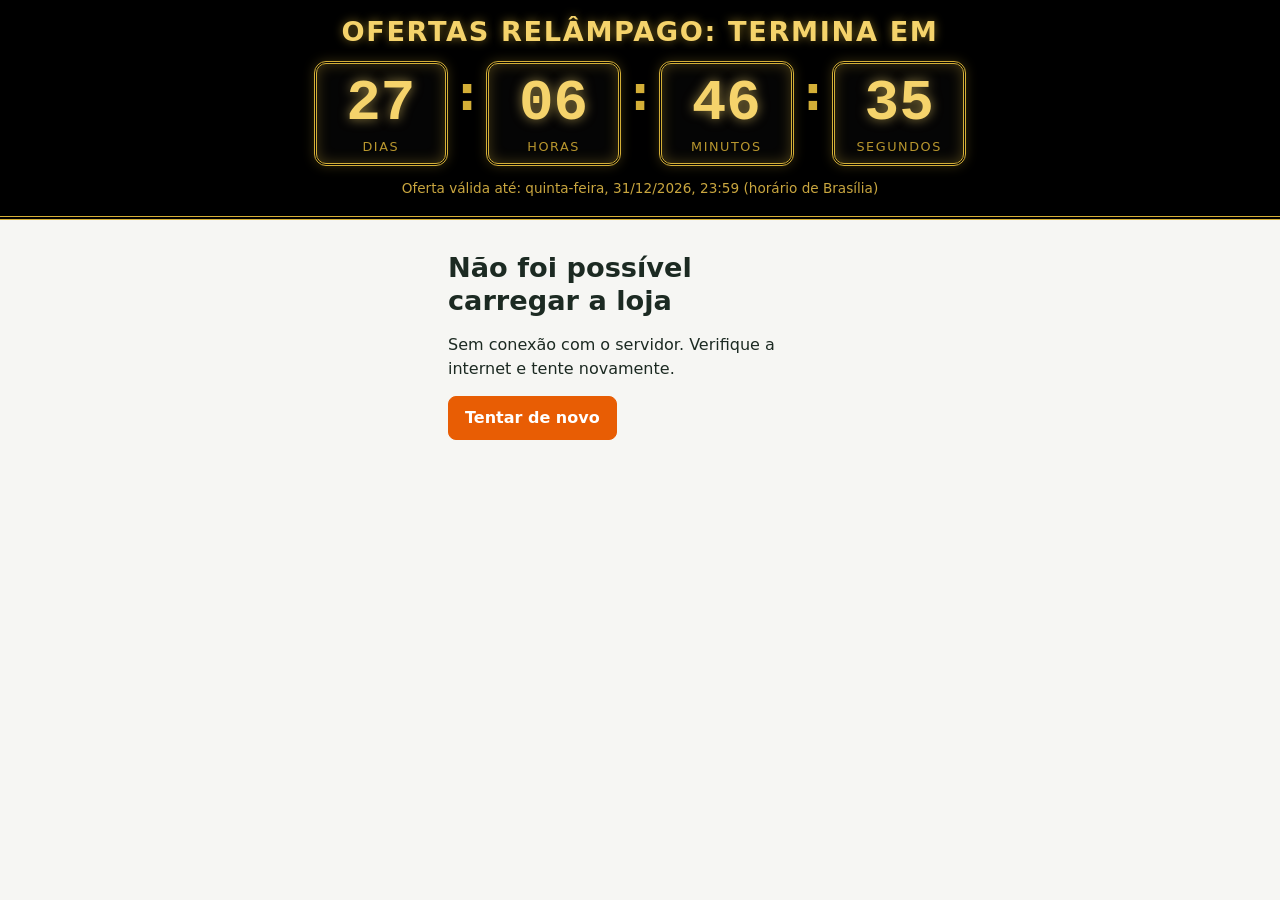
<file: index.html>
<!doctype html>
<html lang="pt-BR">
<head>
  <meta charset="utf-8">
  <meta name="viewport" content="width=device-width, initial-scale=1">
  <title>BR Carregadores</title>
  <meta name="description" content="Carregadores originais e cabos de carregamento ultrarrápido com ofertas por tempo limitado.">
  <link rel="stylesheet" href="css/estilo.css">
  <link rel="stylesheet" href="css/slots.css">
  <link rel="stylesheet" href="css/contagem.css">
  <link rel="stylesheet" href="css/loja.css">
  <link rel="stylesheet" href="css/responsivo.css">
</head>
<body>
  <div id="cab-loja"></div>
  <div id="topo-site"></div>
  <div class="slot-navbar" id="slot-navbar" hidden></div>

  <div class="layout-site" id="layout-site">
    <aside class="lado esq" id="slot-resultados" aria-label="Publicidade" hidden></aside>
    <div id="app"><p class="carregando">Carregando…</p></div>
    <aside class="lado dir" id="slot-lateral" aria-label="Publicidade" hidden></aside>
  </div>

  <footer class="slot-rodape" id="slot-rodape" hidden></footer>
  <div id="toast" role="status" aria-live="polite"></div>
  <script src="config.js"></script>
  <script src="js/util.js"></script>
  <script src="js/api.js"></script>
  <script src="js/ui.js"></script>
  <script src="js/imagens.js"></script>
  <script src="js/carrossel.js"></script>
  <script src="js/slots.js"></script>
  <script src="js/slots-extra.js"></script>
  <script src="js/contagem.js"></script>
  <script src="js/qr.js"></script>
  <script src="js/pedido.js"></script>
  <script src="js/loja.js"></script>
</body>
</html>
</file>
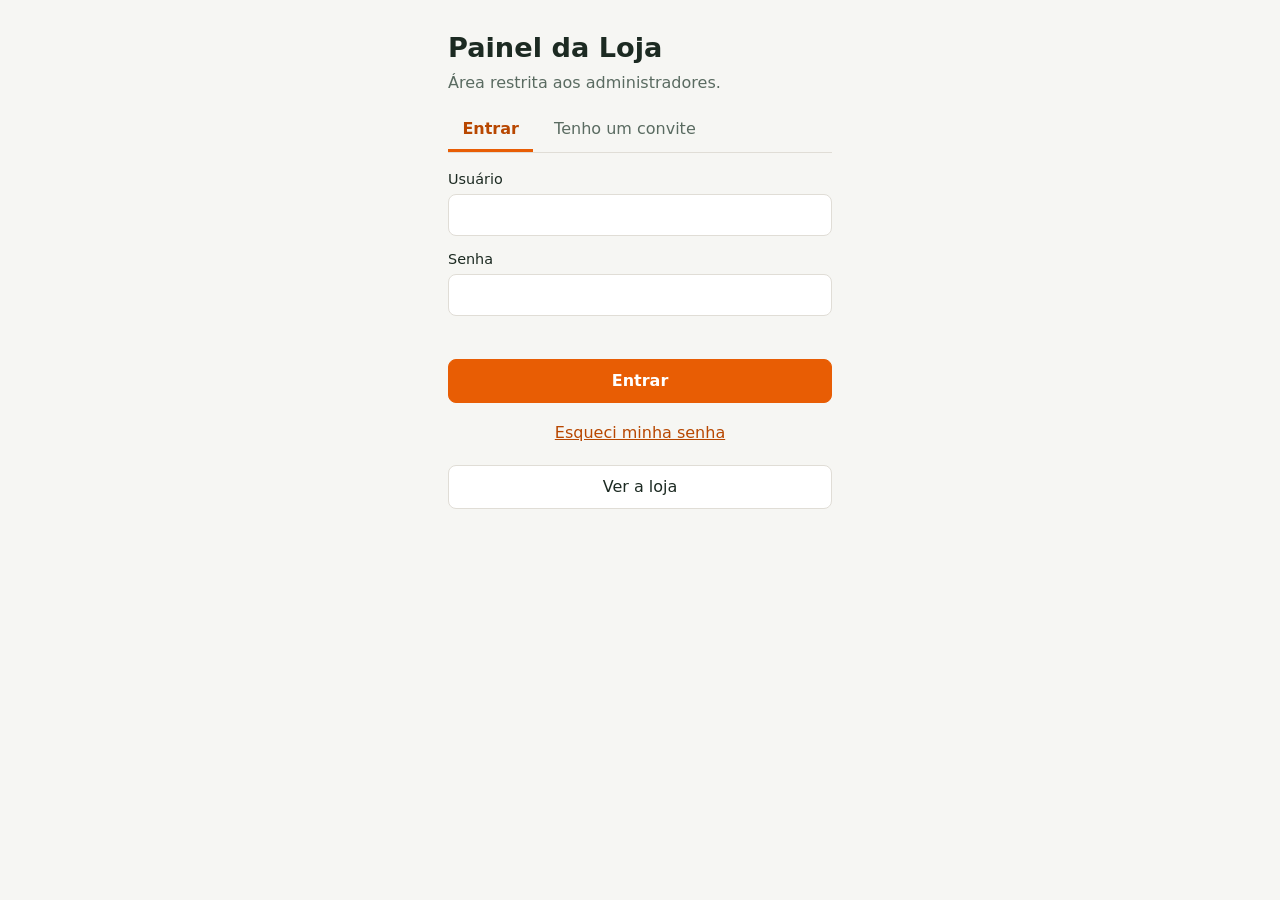
<file: admin.html>
<!doctype html>
<html lang="pt-BR">
<head>
  <meta charset="utf-8">
  <meta name="viewport" content="width=device-width, initial-scale=1">
  <meta name="robots" content="noindex, nofollow">
  <title>Painel da Loja</title>
  <link rel="stylesheet" href="css/estilo.css">
  <link rel="stylesheet" href="css/slots.css">
  <link rel="stylesheet" href="css/loja.css">
  <link rel="stylesheet" href="css/responsivo.css">
</head>
<body>
  <div id="app"><p class="carregando">Carregando…</p></div>
  <div id="toast" role="status" aria-live="polite"></div>
  <script src="config.js"></script>
  <script src="js/util.js"></script>
  <script src="js/api.js"></script>
  <script src="js/ui.js"></script>
  <script src="js/imagens.js"></script>
  <script src="js/conta.js"></script>
  <script src="js/admin-usuarios.js"></script>
  <script src="js/admin-produtos.js"></script>
  <script src="js/admin-pedidos.js"></script>
  <script src="js/admin-propagandas.js"></script>
  <script src="js/admin.js"></script>
</body>
</html>
</file>
<file: css/estilo.css>
:root { --verde: #1b6b3a; --verde-esc: #134d29; --borda: #d7ddd9; --fundo: #f4f7f5; --texto: #1c2a22; --suave: #5a6b61; --erro: #b3261e; }
* { box-sizing: border-box; }
body { margin: 0; font-family: system-ui, -apple-system, "Segoe UI", Roboto, sans-serif; background: var(--fundo); color: var(--texto); line-height: 1.45; }
h1, h2, h3 { margin: 0 0 .4rem; line-height: 1.2; }
h1 { font-size: 1.7rem; } h2 { font-size: 1.3rem; } h3 { font-size: 1.05rem; }
.carregando { text-align: center; margin-top: 3rem; color: var(--suave); }
.central { max-width: 26rem; margin: 0 auto; padding: 2rem 1rem; }
.painel { max-width: 46rem; margin: 0 auto; padding: 1rem; }
.sub { color: var(--suave); margin: 0 0 .8rem; }
.vazio { color: var(--suave); padding: 1rem 0; }
.aviso-legal { color: var(--suave); font-size: .8rem; margin-top: 1.5rem; text-align: center; }

.topo { display: flex; align-items: center; gap: .75rem; padding: .7rem 1rem; background: var(--verde); color: #fff; flex-wrap: wrap; }
.topo .quem { margin-left: auto; font-size: .9rem; opacity: .95; }
.topo .link { background: transparent; border: 1px solid rgba(255,255,255,.6); color: #fff; padding: .3rem .7rem; }

.abas { display: flex; gap: .4rem; margin: 0 0 1rem; border-bottom: 1px solid var(--borda); }
.abas button { background: none; border: none; border-bottom: 3px solid transparent; border-radius: 0; padding: .6rem .9rem; color: var(--suave); }
.abas button.ativa { color: var(--verde-esc); border-bottom-color: var(--verde); font-weight: 600; }

.form { display: flex; flex-direction: column; gap: .8rem; }
.form.linha { flex-direction: row; align-items: flex-end; flex-wrap: wrap; margin-bottom: 1rem; }
.campo { display: flex; flex-direction: column; gap: .25rem; font-size: .9rem; }
.campo label { display: flex; flex-direction: column; gap: .25rem; }
.campo small { color: var(--suave); }
input, select { font: inherit; padding: .6rem .7rem; border: 1px solid var(--borda); border-radius: 8px; background: #fff; min-width: 0; }
input:disabled, select:disabled { background: #eceeed; color: var(--suave); }
input:focus-visible, select:focus-visible, button:focus-visible { outline: 3px solid #9fd4b1; outline-offset: 1px; }
button { font: inherit; padding: .6rem 1rem; border: 1px solid var(--borda); border-radius: 8px; background: #fff; color: var(--texto); cursor: pointer; }
button:hover:not(:disabled) { border-color: var(--verde); }
button:disabled { opacity: .6; cursor: wait; }
button.primario { background: var(--verde); border-color: var(--verde); color: #fff; font-weight: 600; }
button.primario:hover:not(:disabled) { background: var(--verde-esc); }
button.perigo { color: var(--erro); border-color: #e3b5b2; }
.erro-form { color: var(--erro); margin: 0; min-height: 1.2em; font-size: .9rem; }
.nota { background: #fff7e0; border: 1px solid #ecd68a; padding: .6rem .8rem; border-radius: 8px; margin: 0; font-size: .9rem; }

.linha-titulo { display: flex; justify-content: space-between; align-items: center; gap: 1rem; margin-bottom: .8rem; }
.cartao { background: #fff; border: 1px solid var(--borda); border-radius: 12px; padding: 1rem; margin-bottom: .8rem; }
.cartao-topo { display: flex; justify-content: space-between; align-items: flex-start; gap: .5rem; }
.dados { display: grid; grid-template-columns: repeat(auto-fit, minmax(10rem, 1fr)); gap: .5rem 1rem; margin: .5rem 0; }
.dados dt { font-size: .75rem; color: var(--suave); text-transform: uppercase; letter-spacing: .03em; }
.dados dd { margin: 0; font-weight: 600; }
.acoes { display: flex; gap: .5rem; flex-wrap: wrap; margin-top: .6rem; }

.selo { display: inline-block; padding: .15rem .55rem; border-radius: 999px; font-size: .75rem; font-weight: 600; background: #e5e9e7; color: var(--suave); white-space: nowrap; }
.selo.aberto, .selo.ativo { background: #d6f0de; color: var(--verde-esc); }
.selo.rascunho { background: #fff1c9; color: #7a5b00; }
.selo.revogado, .selo.expirado, .selo.arquivado { background: #f3dcda; color: var(--erro); }

.destaque { background: #eef8f1; border: 1px solid #b8dcc4; border-radius: 12px; padding: 1rem; margin: 0 0 1rem; }
.codigo { width: 100%; font-family: ui-monospace, Consolas, monospace; font-size: 1.15rem; letter-spacing: .05em; text-align: center; }
.lista { list-style: none; padding: 0; margin: 0; }
.lista li { display: flex; align-items: center; gap: .7rem; padding: .6rem 0; border-bottom: 1px solid var(--borda); flex-wrap: wrap; }
.lista li button { margin-left: auto; padding: .3rem .7rem; }

#toast { position: fixed; left: 50%; bottom: 1rem; transform: translate(-50%, 150%); background: #22332a; color: #fff; padding: .7rem 1rem; border-radius: 10px; max-width: 92vw; transition: transform .2s; z-index: 10; }
#toast.visivel { transform: translate(-50%, 0); }
#toast.erro { background: var(--erro); }
@media (max-width: 480px) { .form.linha > * { width: 100%; } }

/* ===== Participante: banner, menu lateral, volante ===== */
.tema-mega-sena { --tema: #1f8a4c; --tema-esc: #0f5f31; }
.tema-lotofacil { --tema: #8a1f8f; --tema-esc: #5c1260; }
.tema-quina { --tema: #2b3a9f; --tema-esc: #1c2670; }
.tema-dia-de-sorte { --tema: #c27a14; --tema-esc: #8a530a; }
.tema-neutro { --tema: #1b6b3a; --tema-esc: #134d29; }

.painel:has(.layout-participar) { max-width: 70rem; }
.layout-participar { display: grid; grid-template-columns: minmax(0, 1fr) 17rem; gap: 1.2rem; align-items: start; }
.principal { min-width: 0; }

.vista { animation: entrar .28s ease-out both; }
@keyframes entrar { from { opacity: 0; transform: translateX(18px); } to { opacity: 1; transform: none; } }
@media (prefers-reduced-motion: reduce) { .vista { animation: none; } .menu { transition: none !important; } }

.hero { position: relative; overflow: hidden; border-radius: 16px; padding: 1.2rem 1.3rem; margin-bottom: 1rem; color: #fff;
  background:
    radial-gradient(circle at 92% 18%, rgba(255,255,255,.22) 0 5.5rem, transparent 5.6rem),
    radial-gradient(circle at 78% 95%, rgba(255,255,255,.14) 0 4rem, transparent 4.1rem),
    linear-gradient(135deg, var(--tema), var(--tema-esc));
  display: flex; flex-wrap: wrap; justify-content: space-between; align-items: flex-end; gap: 1rem; }
.hero h2 { font-size: 1.55rem; margin: .3rem 0; }
.hero p { margin: 0; opacity: .95; }
.hero-selo { display: inline-block; background: rgba(255,255,255,.2); padding: .15rem .6rem; border-radius: 999px; font-size: .78rem; font-weight: 600; }
.hero-info { display: flex; gap: 1.4rem; }
.hero-info small { display: block; opacity: .85; font-size: .72rem; text-transform: uppercase; letter-spacing: .04em; }
.hero-info strong { font-size: 1.25rem; }

.menu { position: sticky; top: 1rem; display: flex; flex-direction: column; gap: .6rem; }
.menu h3 { font-size: .8rem; text-transform: uppercase; letter-spacing: .05em; color: var(--suave); margin: .6rem 0 0; }
.menu-fechar { display: none; align-self: flex-end; background: transparent; border: 1px solid var(--borda); color: var(--texto); }
.menu-nav { display: flex; flex-direction: column; gap: .3rem; }
.menu-nav button { text-align: left; background: #fff; }
.menu-nav button.ativa { border-color: var(--verde); background: #eaf6ee; font-weight: 600; }
.mini { text-align: left; display: flex; flex-direction: column; gap: .1rem; width: 100%; padding: .7rem .8rem; color: #fff; border: 2px solid transparent;
  background: linear-gradient(135deg, var(--tema), var(--tema-esc)); border-radius: 12px; transition: transform .15s, box-shadow .15s; }
.mini:hover:not(:disabled) { transform: translateX(-3px); box-shadow: 0 4px 12px rgba(0,0,0,.18); border-color: rgba(255,255,255,.5); }
.mini.atual { border-color: #fff; box-shadow: 0 0 0 3px var(--tema); }
.mini-mod { font-size: .7rem; text-transform: uppercase; letter-spacing: .05em; opacity: .9; }
.mini strong { font-size: 1rem; }
.mini-linha { font-size: .8rem; opacity: .95; }
.mini-selo { align-self: flex-start; margin-top: .3rem; background: rgba(255,255,255,.25); padding: .1rem .5rem; border-radius: 999px; font-size: .7rem; font-weight: 600; }

.abrir-menu { display: none; margin-bottom: .8rem; }
.fundo-menu { display: none; }

/* volante */
.progresso { margin-bottom: 1rem; }
.progresso-texto { margin-bottom: .3rem; }
.barra { height: .6rem; background: #dfe6e2; border-radius: 999px; overflow: hidden; }
.barra > div { height: 100%; background: var(--verde); transition: width .3s; }
.volante-contador { margin: .4rem 0 .8rem; font-weight: 600; min-height: 1.4em; }
.volante { display: grid; gap: .45rem; margin-bottom: .8rem; }
.bola { aspect-ratio: 1; padding: 0; border-radius: 50%; border: 2px solid #3d4b43; background: #fff; font-weight: 700; font-size: 1rem; display: flex; align-items: center; justify-content: center; transition: background .12s, color .12s, transform .12s; }
.bola:hover { transform: scale(1.06); }
.bola.marcada { background: var(--tema, var(--verde)); border-color: var(--tema-esc, var(--verde-esc)); color: #fff; }
.volante-tela { display: flex; flex-direction: column; gap: 1rem; }
.volante-tela .cartao { margin-bottom: 0; }
.jogos { list-style: none; padding: 0; margin: 0; display: flex; flex-direction: column; gap: .6rem; }
.jogos li { display: flex; align-items: center; gap: .6rem; flex-wrap: wrap; padding: .6rem; border: 1px solid var(--borda); border-radius: 10px; }
.jogos li.em-edicao { border-color: var(--verde); background: #eef8f1; }
.jogo-n { font-size: .8rem; color: var(--suave); min-width: 3.4rem; }
.chips { display: flex; gap: .3rem; flex-wrap: wrap; }
.chip { background: var(--tema, var(--verde)); color: #fff; border-radius: 999px; min-width: 2rem; text-align: center; padding: .15rem .45rem; font-weight: 700; font-size: .9rem; }
.jogo-acoes { margin-left: auto; display: flex; gap: .4rem; }
.jogo-acoes button { padding: .3rem .7rem; }
.rodape-cota { justify-content: flex-end; }

@media (max-width: 900px) {
  .layout-participar { grid-template-columns: 1fr; }
  .abrir-menu { display: inline-block; }
  .menu { position: fixed; top: 0; right: 0; bottom: 0; width: min(19rem, 85vw); background: var(--fundo); padding: 1rem; z-index: 20;
    overflow-y: auto; transform: translateX(105%); transition: transform .25s ease-out; box-shadow: -6px 0 18px rgba(0,0,0,.2); }
  .menu.aberto { transform: none; }
  .menu-fechar { display: inline-block; }
  .fundo-menu { display: block; position: fixed; inset: 0; background: rgba(0,0,0,.4); z-index: 15; }
}

h1, h2, h3, .mini strong, .cartao h3 { overflow-wrap: anywhere; }

/* ===== Banner do topo, carrossel, PIX, configurações e página pública ===== */
.topo-site { background: #fff; border-bottom: 1px solid var(--borda); }
.topo-site a { display: block; }
.topo-img { display: block; width: 100%; max-height: 11rem; object-fit: cover; opacity: 0; transition: opacity .3s; }
.topo-img.carregada { opacity: 1; }

.carrossel { position: relative; margin-bottom: 1rem; }
.car-janela { overflow: hidden; border-radius: 16px; }
.car-faixa { display: flex; align-items: stretch; transition: transform .5s ease; }
.car-slide { flex: 0 0 100%; min-width: 0; display: flex; }
.car-slide > * { flex: 1 1 auto; min-width: 0; margin-bottom: 0; }
.car-banner { position: relative; display: block; min-height: 10rem; background: #dfe6e2; color: #fff; text-decoration: none; }
.car-img { position: absolute; inset: 0; width: 100%; height: 100%; object-fit: cover; opacity: 0; transition: opacity .3s; }
.car-img.carregada { opacity: 1; }
.car-legenda { position: absolute; left: 0; right: 0; bottom: 0; padding: .6rem 1rem; background: linear-gradient(transparent, rgba(0,0,0,.65)); font-weight: 600; }
.car-seta { position: absolute; top: 50%; transform: translateY(-50%); width: 2.4rem; height: 2.4rem; padding: 0; border-radius: 50%; font-size: 1.5rem; line-height: 1; background: rgba(255,255,255,.85); border-color: transparent; z-index: 2; }
.car-seta.esq { left: .5rem; } .car-seta.dir { right: .5rem; }
.car-pontos { position: absolute; left: 0; right: 0; bottom: .5rem; display: flex; justify-content: center; gap: .4rem; z-index: 2; pointer-events: none; }
.car-ponto { pointer-events: auto; width: .65rem; height: .65rem; padding: 0; border-radius: 50%; border: 0; background: rgba(255,255,255,.55); }
.car-ponto.ativo { background: #fff; width: 1.4rem; border-radius: 999px; }
.hero-botao { align-self: flex-end; background: rgba(255,255,255,.95); color: var(--tema-esc); border: 0; font-weight: 600; }
.car-slide .hero { padding-bottom: 2rem; }

.botao-link { display: inline-block; padding: .6rem 1rem; border: 1px solid var(--borda); border-radius: 8px; background: #fff; color: var(--texto); text-decoration: none; text-align: center; }
.botao-link:hover { border-color: var(--verde); }
.link-topo { margin-left: auto; color: #fff; font-size: .9rem; }

.aviso-reprovado { background: #fdecea; border: 1px solid #efb5b0; color: #7a1c15; border-radius: 10px; padding: .7rem .9rem; }
.pix .previa, .previa { text-align: center; margin: .6rem 0; }
.pix-qr-img { max-width: min(18rem, 100%); height: auto; border: 1px solid var(--borda); border-radius: 10px; background: #fff; padding: .4rem; }
.codigo-pix { width: 100%; font-family: ui-monospace, Consolas, monospace; font-size: .8rem; word-break: break-all; }
textarea { font: inherit; padding: .6rem .7rem; border: 1px solid var(--borda); border-radius: 8px; width: 100%; }
details { margin: .4rem 0; } summary { cursor: pointer; font-weight: 600; margin-bottom: .4rem; }
.marcar { display: flex; align-items: center; gap: .5rem; margin: .6rem 0; }
input[type=range] { padding: 0; width: 100%; }
h4 { margin: 1rem 0 .4rem; font-size: .95rem; }
.banners { list-style: none; padding: 0; margin: 0 0 .5rem; display: flex; flex-direction: column; gap: .8rem; }
.banner-item { display: flex; gap: .8rem; padding: .7rem; border: 1px solid var(--borda); border-radius: 10px; flex-wrap: wrap; }
.miniatura { position: relative; width: 9rem; min-height: 5rem; background: #dfe6e2; border-radius: 8px; overflow: hidden; flex: 0 0 auto; }
.banner-campos { display: flex; flex-direction: column; gap: .4rem; flex: 1 1 14rem; min-width: 0; }
.cartao .topo-img { border-radius: 10px; }
@media (max-width: 480px) { .miniatura { width: 100%; height: 6rem; } }

/* ===== Ajustes visuais (conferidos nas capturas de tela) ===== */
#toast { visibility: hidden; opacity: 0; pointer-events: none; transition: transform .2s, opacity .2s, visibility .2s; }
#toast.visivel { visibility: visible; opacity: 1; }

.abas { overflow-x: auto; scrollbar-width: thin; }
.abas button { flex: 0 0 auto; white-space: nowrap; }

.car-janela { border-radius: 16px; overflow: hidden; isolation: isolate; }
.car-slide { overflow: hidden; }
.car-slide .hero { border-radius: 0; padding-left: 3.4rem; padding-right: 3.4rem; }
.car-legenda { padding-left: 3.4rem; padding-right: 3.4rem; }

/* ===== Comprovante (página pública), auditoria e conferência ===== */
.botao-link.largo { display: block; margin-top: 1rem; }
.botao-link.claro { margin-left: auto; background: #fff; color: var(--verde-esc); font-weight: 600; border-color: #fff; }
.link-publico { color: #fff; font-size: .85rem; text-decoration: underline; }

.recibos { display: flex; flex-wrap: wrap; gap: 1.2rem; justify-content: center; margin: 1rem 0; }
.recibo { font-family: ui-monospace, "Courier New", Consolas, monospace; background: #fffdf7; color: #222; width: min(100%, 24rem); padding: 1.1rem 1.1rem 1rem;
  border-radius: 4px; box-shadow: 0 2px 12px rgba(0,0,0,.2); border-top: 7px solid var(--tema, var(--verde)); }
.recibo hr { border: 0; border-top: 2px dashed #9a9a9a; margin: .7rem 0; }
.recibo-titulo { text-align: center; font-weight: 800; font-size: 1.4rem; letter-spacing: .03em; }
.recibo-sub { text-align: center; font-size: .85rem; margin-top: .2rem; overflow-wrap: anywhere; }
.recibo-linha { display: flex; justify-content: space-between; gap: .6rem; font-size: .85rem; padding: .08rem 0; }
.recibo-linha span:last-child { text-align: right; overflow-wrap: anywhere; }
.recibo-jogo { display: flex; gap: .8rem; font-size: 1.1rem; padding: .12rem 0; letter-spacing: .02em; }
.recibo-letra { font-weight: 800; min-width: 1.7rem; }
.recibo-nums { word-spacing: .05em; overflow-wrap: anywhere; }
.recibo-registro { text-align: center; font-weight: 800; font-size: .85rem; padding: .3rem 0; }
.recibo-registro.ok { color: #14693a; }
.recibo-registro.pendente { color: #8a5a00; }
.recibo-aviso { text-align: center; font-size: .7rem; color: #666; margin-top: .4rem; }

.jogos li.pendente { opacity: .65; }
.salvando { margin-left: auto; font-size: .8rem; color: var(--suave); font-style: italic; }

.comprovantes { list-style: none; padding: 0; margin: 0 0 .8rem; display: flex; flex-wrap: wrap; gap: .8rem; }
.comprovantes li { display: flex; flex-direction: column; gap: .3rem; width: 9rem; }
.miniatura-botao { position: relative; width: 100%; height: 7rem; padding: 0; overflow: hidden; border-radius: 8px; background: #dfe6e2; }
.visualizador { position: fixed; inset: 0; z-index: 50; background: rgba(0,0,0,.85); display: flex; align-items: center; justify-content: center; padding: 1rem; overflow: auto; }
.visualizador-img { max-width: 100%; max-height: 92vh; opacity: 0; transition: opacity .2s; background: #fff; }
.visualizador-img.carregada { opacity: 1; }
.fechar-visualizador { position: fixed; top: .8rem; right: .8rem; z-index: 51; }
.chip.acerto { background: #1b6b3a; outline: 3px solid #f2c94c; }
.chip.erro { background: #8a948e; }

/* ajustes finos */
.car-legenda { padding-bottom: 1.9rem; }
.cartao .campo { margin-bottom: .7rem; }
.cartao .destaque, .cartao .aviso-reprovado { margin-top: .8rem; }
.cartao > .botao-link { margin-top: .2rem; }

.perigo-zona { border-color: #e3b5b2; }

/* contas e recuperação de senha */
.link-claro { background: transparent; border: 0; color: var(--verde-esc); text-decoration: underline; padding: .3rem; align-self: center; }
</file>
<file: css/slots.css>
/* Espaços de propaganda, faixa rotativa e resultados das loterias. */
textarea.codigo { text-align: left; }
.faixa-resumo { background: #0b3d2e; color: #fff; text-align: center; font-weight: 700; font-size: .8rem; padding: .3rem .8rem; }
.faixa-resumo[hidden], .slot-navbar[hidden], .slot-rodape[hidden], .lado[hidden] { display: none !important; }

.slot-navbar, .slot-rodape { max-width: 70rem; margin: .75rem auto; padding: 0 1rem; text-align: center; }
.slot-img { display: block; max-width: 100%; height: auto; margin: 0 auto; border-radius: 10px; opacity: 0; transition: opacity .3s; }
.slot-img.carregada { opacity: 1; }
.slot-quadro { display: block; width: 100%; border: 0; height: 90px; }

.layout-site { display: grid; grid-template-columns: minmax(0, 1fr); gap: 1rem; padding: 0 .5rem; }
.layout-site.tem-esq { grid-template-columns: 7.5rem minmax(0, 1fr); }
.layout-site.tem-dir { grid-template-columns: minmax(0, 1fr) 7.5rem; }
.layout-site.tem-esq.tem-dir { grid-template-columns: 7.5rem minmax(0, 1fr) 7.5rem; }
.lado { position: sticky; top: .75rem; align-self: start; padding-top: 1rem; }
.lado-titulo { font-size: .65rem; text-transform: uppercase; letter-spacing: .05em; color: var(--suave); margin: 0 0 .3rem; }

/* Cartões de resultado compactos (metade do tamanho anterior) */
.lot-card { border-radius: 8px; padding: .4rem; margin-bottom: .4rem; color: #fff; background: var(--cor, #1b6b3a); line-height: 1.25; }
.lot-megasena { --cor: #209869; }
.lot-lotofacil { --cor: #930089; }
.lot-quina { --cor: #260085; }
.lot-card h3 { margin: 0; font-size: .75rem; }
.lot-card small { display: block; opacity: .9; font-size: .6rem; }
.lot-bolas { display: flex; flex-wrap: wrap; gap: 2px; margin: .3rem 0; }
.lot-bola { width: .95rem; height: .95rem; border-radius: 50%; background: #fff; color: #222; font-weight: 700; font-size: .5rem; display: grid; place-items: center; }
.lot-status { font-weight: 700; font-size: .65rem; }

@media (max-width: 1100px) {
  .layout-site, .layout-site.tem-esq, .layout-site.tem-dir, .layout-site.tem-esq.tem-dir { grid-template-columns: minmax(0, 1fr); }
  .lado { position: static; padding-top: .5rem; }
  .lado.esq { display: flex; gap: .6rem; overflow-x: auto; }
  .lado.esq .lot-card { flex: 0 0 7.5rem; margin-bottom: 0; }
  .lado.esq .lado-titulo { display: none; }
  .lado.dir { max-width: 22rem; margin: 0 auto; width: 100%; }
}

/* Aba Usuários */
.aviso-ok { background: #eef8f1; border: 1px solid #9fd3b0; border-radius: 8px; padding: .6rem .8rem; margin-top: .6rem; overflow-wrap: anywhere; }
.aviso-ok code { background: #fff; padding: .1rem .35rem; border-radius: 4px; }

/* Espaços extras: cabeçalho, menu, meio e coluna da esquerda */
.slot-extra[hidden] { display: none !important; }
.slot-extra { text-align: center; }
.slot-extra .slot-img { max-width: 100%; height: auto; }
.slot-cabecalho { flex: 1 1 8rem; max-width: 30rem; margin: 0 auto; }
.slot-cabecalho .slot-img { max-height: 3rem; width: auto; }
.slot-cabecalho .slot-quadro { height: 3rem; }
.slot-menu { margin-top: .6rem; }
.slot-menu .slot-quadro { height: 250px; }
.slot-meio { margin: 0 0 1rem; }
.slot-lateral_esq { margin-top: .6rem; }
.slot-lateral_esq .slot-quadro { height: 600px; }
@media (max-width: 1100px) { .lado.esq .slot-extra { flex: 0 0 12rem; } }
</file>
<file: css/contagem.css>
/* Relógio de contagem regressiva (todas as páginas): fundo preto, números e molduras dourados */
#contagem { background: #000; border-bottom: 4px double #d4af37; }
.contagem { max-width: 46rem; margin: 0 auto; padding: 1rem .8rem 1.1rem; text-align: center; }
.cd-titulo { margin: 0 0 .8rem; color: #f5d36b; text-transform: uppercase; letter-spacing: .06em; font-size: clamp(1rem, 4.4vw, 1.7rem);
  text-shadow: 0 0 10px rgba(212, 175, 55, .55); overflow-wrap: anywhere; }
.cd-relogio { display: flex; justify-content: center; align-items: flex-start; gap: clamp(.15rem, 1.2vw, .6rem); }
.cd-caixa { flex: 1 1 0; max-width: 8.4rem; min-width: 0; background: #050505; border: 3px double #d4af37; border-radius: 12px; padding: .5rem .2rem .4rem;
  box-shadow: inset 0 0 14px rgba(212, 175, 55, .3), 0 0 12px rgba(212, 175, 55, .25); }
.cd-num { display: block; color: #f5d36b; font-family: ui-monospace, "Courier New", Consolas, monospace; font-weight: 700; font-variant-numeric: tabular-nums;
  font-size: clamp(1.9rem, 10vw, 3.6rem); line-height: 1.1; text-shadow: 0 0 12px rgba(245, 211, 107, .6); }
.cd-rotulo { display: block; color: #b8962e; font-size: clamp(.55rem, 2.2vw, .8rem); letter-spacing: .12em; margin-top: .15rem; }
.cd-sep { color: #d4af37; font-size: clamp(1.6rem, 8vw, 3rem); font-weight: 700; line-height: 1.35; }
.cd-data { color: #c9a63f; margin: .8rem 0 0; font-size: .85rem; }
.cd-data::first-letter { text-transform: uppercase; }
.cd-fim { color: #f5d36b; font-weight: 700; margin: .5rem 0 0; }
</file>
<file: css/loja.css>
/* Loja: cores, vitrine, cartões de produto e janela de detalhes. */
:root { --verde: #e85d04; --verde-esc: #b84700; --fundo: #f6f6f3; --borda: #e0ddd6; --preco: #12805c; }
.topo { background: #1c1c1c; }
.topo strong { font-size: 1.15rem; letter-spacing: .02em; }
.topo .link-topo { margin-left: auto; text-decoration: underline; }
.abas button.ativa { border-bottom-color: var(--verde); }

.layout-site.tem-esq { grid-template-columns: 10rem minmax(0, 1fr); }
.layout-site.tem-dir { grid-template-columns: minmax(0, 1fr) 10rem; }
.layout-site.tem-esq.tem-dir { grid-template-columns: 10rem minmax(0, 1fr) 10rem; }
@media (max-width: 1100px) {
  .layout-site, .layout-site.tem-esq, .layout-site.tem-dir, .layout-site.tem-esq.tem-dir { grid-template-columns: minmax(0, 1fr); }
}

.painel.loja { max-width: 70rem; }
.slot-extra { max-width: 70rem; margin: .6rem auto; text-align: center; }
.slot-extra[hidden] { display: none !important; }
.slot-cabecalho { margin: 0 auto; padding: .4rem 1rem; background: #fff; border-bottom: 1px solid var(--borda); max-width: none; }
.slot-extra .slot-img { margin: 0 auto; }

/* categorias */
.categorias { display: flex; gap: .5rem; flex-wrap: wrap; margin: 0 0 1rem; }
.categorias button { border-radius: 999px; padding: .4rem .9rem; font-size: .9rem; }
.categorias button.ativa { background: var(--verde); border-color: var(--verde); color: #fff; font-weight: 600; }

/* vitrine */
.titulo-secao { margin: 1rem 0 .6rem; }
.grade { display: grid; grid-template-columns: repeat(auto-fill, minmax(15rem, 1fr)); gap: 1rem; margin-bottom: 1.5rem; }
.prod { position: relative; display: flex; flex-direction: column; background: #fff; border: 1px solid var(--borda); border-radius: 14px; overflow: hidden; transition: box-shadow .15s, transform .15s; }
.prod:hover { box-shadow: 0 6px 18px rgba(0,0,0,.12); transform: translateY(-2px); }
.prod-foto { display: block; position: relative; width: 100%; aspect-ratio: 1; padding: 0; border: 0; border-radius: 0; background: #fff; cursor: pointer; }
.prod-foto:hover:not(:disabled) { border: 0; }
.prod-img { position: absolute; inset: 0; width: 100%; height: 100%; object-fit: contain; opacity: 0; transition: opacity .3s; }
.prod-img.carregada { opacity: 1; }
.prod-sem-foto { position: absolute; inset: 0; display: grid; place-items: center; color: var(--suave); font-size: .85rem; background: #f0eee8; }
.selo-oferta, .selo-desc { position: absolute; top: .6rem; z-index: 1; padding: .15rem .55rem; border-radius: 999px; font-size: .75rem; font-weight: 700; color: #fff; }
.selo-oferta { left: .6rem; background: #d62828; }
.selo-desc { right: .6rem; background: var(--preco); }
.prod-corpo { display: flex; flex-direction: column; gap: .35rem; padding: .8rem .9rem .9rem; flex: 1; }
.prod-nome { font-size: 1rem; margin: 0; font-weight: 600; text-align: left; background: none; border: 0; padding: 0; cursor: pointer; color: var(--texto); }
.prod-nome:hover { color: var(--verde-esc); text-decoration: underline; border: 0; }
.prod-cat { font-size: .72rem; color: var(--suave); text-transform: uppercase; letter-spacing: .05em; }
.preco-de { color: var(--suave); text-decoration: line-through; font-size: .85rem; }
.preco { color: var(--preco); font-size: 1.45rem; font-weight: 800; line-height: 1.1; }
.prod-acoes { margin-top: auto; display: flex; flex-direction: column; gap: .4rem; padding-top: .4rem; }
.btn-comprar { display: block; text-align: center; background: var(--verde); border: 1px solid var(--verde); color: #fff !important; font-weight: 700; text-decoration: none; padding: .7rem 1rem; border-radius: 10px; }
.btn-comprar:hover { background: var(--verde-esc); border-color: var(--verde-esc); }
.btn-comprar.inativo { background: #cfcac0; border-color: #cfcac0; cursor: not-allowed; }
.btn-detalhes { font-size: .9rem; }
.pagto-info { font-size: .72rem; color: var(--suave); text-align: center; }
.aviso-compra { color: var(--suave); font-size: .82rem; text-align: center; margin: 1rem 0; }
.vazio-loja { text-align: center; padding: 3rem 1rem; color: var(--suave); }
.rodape-loja { text-align: center; font-size: .8rem; color: var(--suave); padding: 1rem 0 2rem; }
.rodape-loja a { color: var(--suave); }

/* janela de detalhes */
.modal-fundo { position: fixed; inset: 0; z-index: 60; background: rgba(0,0,0,.7); display: flex; align-items: flex-start; justify-content: center; padding: 1rem; overflow-y: auto; }
.modal { position: relative; width: min(100%, 54rem); background: #fff; border-radius: 16px; padding: 1.2rem; margin: auto; display: grid; grid-template-columns: minmax(0, 1fr) minmax(0, 1fr); gap: 1.2rem; }
.modal-fechar { position: absolute; top: .6rem; right: .6rem; z-index: 2; }
.galeria-principal { position: relative; aspect-ratio: 1; background: #fff; border: 1px solid var(--borda); border-radius: 12px; overflow: hidden; }
.galeria-principal .prod-img { object-fit: contain; }
.miniaturas { display: flex; gap: .5rem; margin-top: .5rem; flex-wrap: wrap; }
.miniaturas button { position: relative; width: 4rem; height: 4rem; padding: 0; border-radius: 8px; overflow: hidden; background: #fff; }
.miniaturas button.ativa { border: 2px solid var(--verde); }
.modal-info { display: flex; flex-direction: column; gap: .6rem; min-width: 0; }
.modal-info h2 { font-size: 1.35rem; padding-right: 2rem; }
.descricao { white-space: pre-line; overflow-wrap: anywhere; color: var(--texto); margin: 0; }
.video-caixa { position: relative; width: 100%; aspect-ratio: 16 / 9; background: #000; border-radius: 10px; overflow: hidden; }
.video-caixa iframe, .video-caixa video { position: absolute; inset: 0; width: 100%; height: 100%; border: 0; background: #000; }
.quadro-produto { width: 100%; height: 26rem; border: 1px solid var(--borda); border-radius: 10px; background: #fff; }
.modal-video { grid-column: 1 / -1; }
@media (max-width: 700px) { .modal { grid-template-columns: 1fr; } }

/* painel do administrador */
.linha-prod { display: flex; gap: .8rem; align-items: center; flex-wrap: wrap; }
.thumb-prod { position: relative; width: 4.5rem; height: 4.5rem; flex: 0 0 auto; background: #f0eee8; border-radius: 8px; overflow: hidden; }
.thumb-prod .prod-img { object-fit: cover; }
.info-prod { flex: 1 1 12rem; min-width: 0; }
.info-prod h3 { margin: 0; }
.fotos-admin { display: flex; gap: .7rem; flex-wrap: wrap; margin: .5rem 0; }
.foto-admin { width: 7rem; display: flex; flex-direction: column; gap: .3rem; }
.foto-admin .thumb-prod { width: 7rem; height: 7rem; }
.cartao textarea { min-height: 9rem; }
.form-prod { max-width: 40rem; }

/* venda direta: janela do pedido */
.modal.modal-pedido { display: block; width: min(100%, 30rem); }
.pedido-corpo { display: flex; flex-direction: column; gap: .8rem; min-width: 0; }
.pedido-corpo h2 { font-size: 1.3rem; padding-right: 3.5rem; margin: 0; }
.resumo-pedido { margin: 0; }
.resumo-pedido-caixa { background: #f6f4ee; border-radius: 10px; padding: .6rem .8rem; }
.resumo-pedido-caixa p { margin: 0; }
.cronometro { font-size: 2.4rem; font-weight: 800; text-align: center; font-variant-numeric: tabular-nums; letter-spacing: .04em; color: var(--verde-esc); background: #eef8f1; border: 1px solid #9fd3b0; border-radius: 12px; padding: .6rem; }
.pix-caixa { display: flex; flex-direction: column; gap: .6rem; align-items: stretch; text-align: center; }
.pix-caixa p { margin: 0; }
.qr-caixa { display: flex; justify-content: center; }
.qr-caixa svg { max-width: 100%; height: auto; border: 1px solid var(--borda); border-radius: 10px; background: #fff; }
.pix-codigo { width: 100%; font-family: monospace; font-size: .75rem; resize: none; }
.botao-meu-pedido { background: transparent; border: 1px solid currentColor; border-radius: 8px; padding: .25rem .6rem; color: inherit; }
.import-area { display: flex; flex-direction: column; gap: .5rem; }
.avisos-import { margin: 0; padding-left: 1.1rem; font-size: .88rem; color: #8a5a00; }
.pedido-adm .cron-adm { font-variant-numeric: tabular-nums; }
.modal-pedido label.marcar { display: flex; flex-direction: row; align-items: flex-start; gap: .6rem; font-size: .9rem; font-weight: 400; line-height: 1.35; }
.modal-pedido label.marcar input { flex: none; width: 1.2rem; height: 1.2rem; margin-top: .1rem; }
</file>
<file: css/responsivo.css>
/* Layout fluido: telas grandes aproveitam o espaço; celulares e telas pequenas ficam compactos. Carregar por último. */

/* ---------- colunas laterais (resultados, propagandas) ---------- */
.layout-site { gap: clamp(.6rem, 1.4vw, 1.5rem); padding: 0 clamp(.5rem, 1.4vw, 1.5rem); align-items: start; }
.layout-site.tem-esq { grid-template-columns: clamp(9rem, 14vw, 16rem) minmax(0, 1fr); }
.layout-site.tem-dir { grid-template-columns: minmax(0, 1fr) clamp(9rem, 15vw, 17rem); }
.layout-site.tem-esq.tem-dir { grid-template-columns: clamp(9rem, 14vw, 16rem) minmax(0, 1fr) clamp(9rem, 15vw, 17rem); }
.lado { top: 0; padding-top: .5rem; max-height: 100vh; overflow-y: auto; scrollbar-width: thin; }
.lado-titulo { font-size: clamp(.68rem, .85vw, .85rem); margin: 0 0 .5rem; }
.lot-card { padding: clamp(.45rem, .8vw, .85rem); border-radius: 10px; margin-bottom: clamp(.4rem, .7vw, .75rem); }
.lot-card h3 { font-size: clamp(.8rem, 1.1vw, 1.1rem); }
.lot-card small { font-size: clamp(.62rem, .85vw, .82rem); }
.lot-bolas { gap: clamp(2px, .3vw, 4px); margin: .4rem 0; }
.lot-bola { width: clamp(1rem, 1.55vw, 1.55rem); height: clamp(1rem, 1.55vw, 1.55rem); font-size: clamp(.5rem, .78vw, .78rem); }
.lot-status { font-size: clamp(.65rem, .9vw, .9rem); }
.slot-lateral_esq .slot-quadro { max-width: 100%; }

/* ---------- conteúdo central ---------- */
.painel { max-width: min(100%, 90rem); padding: clamp(.6rem, 2vw, 1.75rem); }
.painel.loja { max-width: min(100%, 90rem); }
.painel:has(.layout-participar) { max-width: min(100%, 90rem); }
.painel .form:not(.linha) { max-width: 44rem; }
.painel .cartao .form { max-width: none; }
.abas { flex-wrap: wrap; overflow: visible; }
.lista-usuarios { display: grid; grid-template-columns: repeat(auto-fill, minmax(min(100%, 22rem), 1fr)); gap: .9rem; align-items: start; }
.lista-usuarios .cartao { margin-bottom: 0; }
.layout-participar { grid-template-columns: minmax(0, 1fr) clamp(15rem, 20vw, 22rem); }

/* ---------- até 1100px: laterais viram faixa horizontal ---------- */
@media (max-width: 1100px) {
  .layout-site, .layout-site.tem-esq, .layout-site.tem-dir, .layout-site.tem-esq.tem-dir { grid-template-columns: minmax(0, 1fr); }
  .lado { max-height: none; overflow-y: visible; padding-top: .4rem; }
  .lado.esq { display: flex; gap: .5rem; overflow-x: auto; scrollbar-width: thin; padding-bottom: .3rem; }
  .lado.esq .lot-card { flex: 0 0 8.5rem; margin-bottom: 0; }
  .lado.esq .lot-bola { width: 1.05rem; height: 1.05rem; font-size: .55rem; }
  .lado.esq .lot-card h3 { font-size: .8rem; } .lado.esq .lot-card small { font-size: .62rem; } .lado.esq .lot-status { font-size: .68rem; }
  .lado.dir { max-width: 24rem; }
}

/* ---------- celular e telas pequenas: minimalista ---------- */
@media (max-width: 700px) {
  h1 { font-size: 1.35rem; } h2 { font-size: 1.15rem; } h3 { font-size: 1rem; }
  .painel { padding: .5rem; }
  .central { padding: 1.2rem .8rem; }
  .cartao { padding: .7rem; margin-bottom: .6rem; border-radius: 10px; }
  button { padding: .45rem .75rem; font-size: .9rem; }
  input, select, textarea { padding: .5rem .6rem; }
  .sub { font-size: .88rem; margin-bottom: .5rem; }
  .acoes { gap: .4rem; }
  .abas { flex-wrap: nowrap; overflow-x: auto; }
  .abas button { padding: .5rem .7rem; font-size: .88rem; }
  .topo { padding: .5rem .7rem; gap: .5rem; }
  .topo .link-publico { display: none; }
  .topo .quem { max-width: 45vw; overflow: hidden; text-overflow: ellipsis; white-space: nowrap; font-size: .78rem; }
  .topo .link { padding: .25rem .55rem; font-size: .8rem; }
  /* resultados: só nome, bolas e situação */
  .lado.esq { gap: .4rem; }
  .lado.esq .lot-card { flex-basis: 6.6rem; padding: .35rem; }
  .lado.esq .lot-card small { display: none; }
  .lado.esq .lot-bola { width: .9rem; height: .9rem; font-size: .5rem; }
  .lado.esq .slot-extra { flex-basis: 9rem; }
  .lado.dir { max-width: 100%; }
  .layout-site { padding: 0 .3rem; gap: .4rem; }
  .lista-usuarios { grid-template-columns: 1fr; }
  .painel .form:not(.linha) { max-width: none; }
}
</file>
